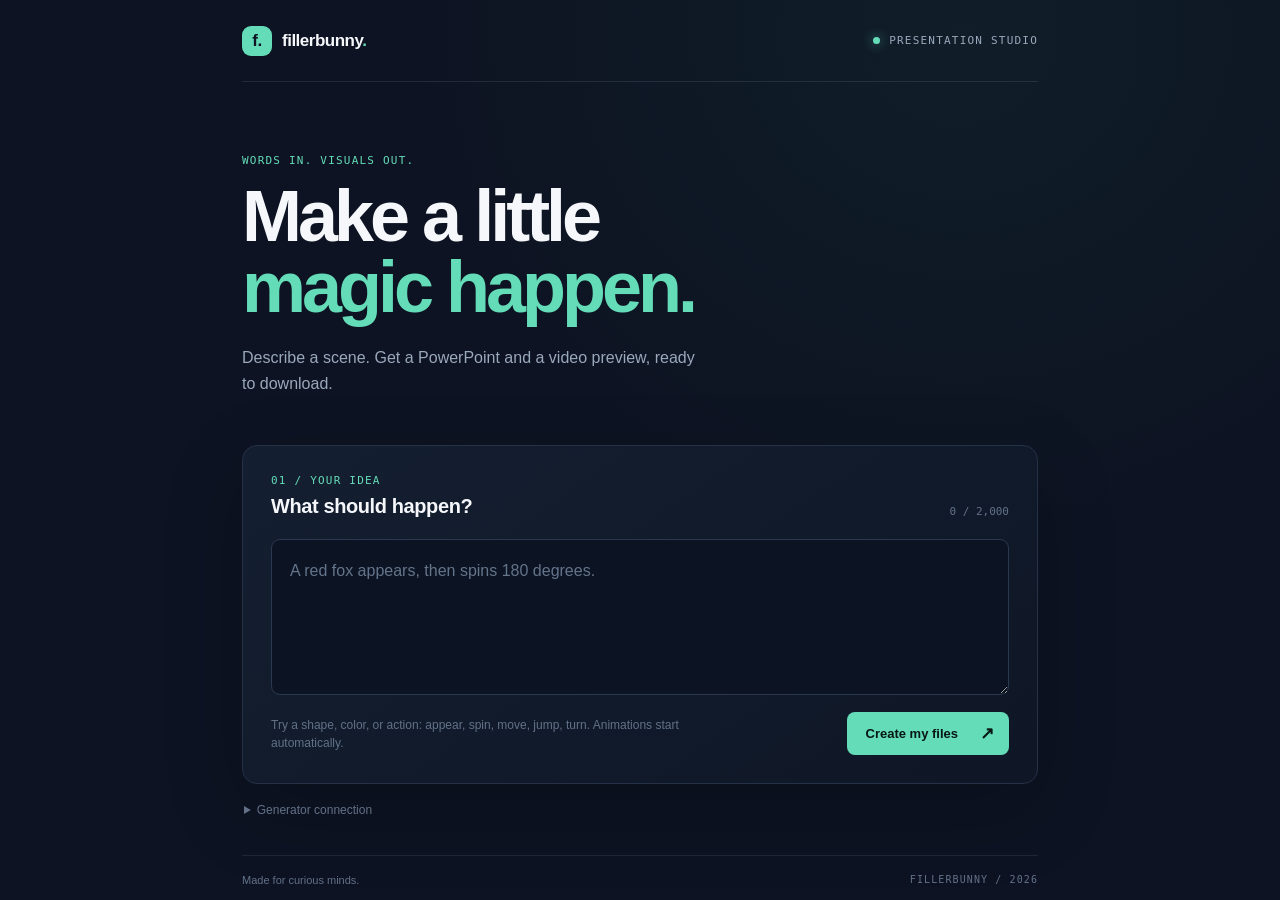
<file: index.html>
<!doctype html>
<html lang="en">
  <head>
    <meta charset="utf-8">
    <meta name="viewport" content="width=device-width, initial-scale=1">
    <meta name="theme-color" content="#0d1322">
    <title>Fillerbunny — Prompt to presentation</title>
    <link rel="stylesheet" href="styles.css">
  </head>
  <body>
    <main class="shell">
      <header class="topbar">
        <a class="brand" href="./" aria-label="Fillerbunny home">
          <span class="brand-mark" aria-hidden="true">f.</span>
          <span>fillerbunny<span class="brand-dot">.</span></span>
        </a>
        <span class="topbar-note"><span class="status-dot"></span> PRESENTATION STUDIO</span>
      </header>

      <section class="hero">
        <p class="eyebrow">WORDS IN. VISUALS OUT.</p>
        <h1>Make a little<br><span>magic happen.</span></h1>
        <p class="intro">Describe a scene. Get a PowerPoint and a video preview, ready to download.</p>
      </section>

      <section class="workspace" aria-labelledby="prompt-heading">
        <div class="workspace-heading">
          <div>
            <p class="eyebrow">01 / YOUR IDEA</p>
            <h2 id="prompt-heading">What should happen?</h2>
          </div>
          <span class="counter" id="char-count">0 / 2,000</span>
        </div>
        <form id="generator-form">
          <label class="sr-only" for="prompt">Describe a scene or animation</label>
          <textarea id="prompt" name="prompt" maxlength="2000" minlength="5" required
            placeholder="A red fox appears, then spins 180 degrees."></textarea>
          <div class="form-footer">
            <span class="hint">Try a shape, color, or action: appear, spin, move, jump, turn. Animations start automatically.</span>
            <button id="generate-button" type="submit">
              <span class="button-label">Create my files</span>
              <span class="button-arrow" aria-hidden="true">↗</span>
            </button>
          </div>
        </form>

        <div id="status" class="status" role="status" aria-live="polite" hidden></div>
        <section id="downloads" class="downloads" aria-labelledby="downloads-heading" hidden>
          <div class="downloads-heading">
            <div>
              <p class="eyebrow">02 / READY TO GO</p>
              <h2 id="downloads-heading">Your files are ready.</h2>
            </div>
            <span id="action-count" class="action-count"></span>
          </div>
          <div class="file-list">
            <a id="pptx-download" class="file-card" href="#">
              <span class="file-icon pptx-icon">P</span>
              <span class="file-copy"><strong>PowerPoint deck</strong><small>Editable .pptx file</small></span>
              <span class="download-arrow" aria-hidden="true">↓</span>
            </a>
            <a id="mp4-download" class="file-card" href="#">
              <span class="file-icon mp4-icon">▶</span>
              <span class="file-copy"><strong>Animation preview</strong><small>Video · .mp4 file</small></span>
              <span class="download-arrow" aria-hidden="true">↓</span>
            </a>
          </div>
          <p class="expiry-note">The PowerPoint contains native animations, and the MP4 previews the action sequence. Fox and dog silhouettes are included; other entities use labeled shapes. Download links last up to one hour and may expire sooner if the free service sleeps or restarts.</p>
        </section>
      </section>

      <details class="connection-settings">
        <summary>Generator connection</summary>
        <label for="api-url">Backend service URL</label>
        <div class="api-row">
          <input id="api-url" type="url" inputmode="url" placeholder="https://your-service.onrender.com">
          <button id="save-api" type="button" class="save-button">Save</button>
        </div>
        <p>Enter your public API URL once. It is saved only in this browser.</p>
      </details>

      <footer class="footer">
        <span>Made for curious minds.</span>
        <span>FILLERBUNNY / 2026</span>
      </footer>
    </main>
    <script src="app.js" defer></script>
  </body>
</html>
</file>
<file: styles.css>
:root {
  color-scheme: dark;
  --ink: #f5f7fa;
  --muted: #9aa8bb;
  --soft: #627188;
  --line: #253147;
  --panel: #111a2b;
  --mint: #64dcb8;
  --navy: #0d1322;
  --mono: "DM Mono", Consolas, monospace;
  --sans: "DM Sans", "Segoe UI", sans-serif;
}

* { box-sizing: border-box; }

body {
  margin: 0;
  background:
    radial-gradient(ellipse at 75% 4%, rgba(35, 91, 83, .15), transparent 34rem),
    var(--navy);
  color: var(--ink);
  font-family: var(--sans);
  min-height: 100vh;
}

.shell { max-width: 860px; margin: 0 auto; padding: 0 32px; }
.topbar { height: 82px; display: flex; align-items: center; justify-content: space-between; border-bottom: 1px solid rgba(154, 168, 187, .15); }
.brand { display: flex; align-items: center; gap: 10px; color: var(--ink); text-decoration: none; font-size: 17px; font-weight: 700; letter-spacing: -.5px; }
.brand-mark { display: grid; width: 30px; height: 30px; place-items: center; border-radius: 9px; color: var(--navy); background: var(--mint); font-weight: 700; }
.brand-dot { color: var(--mint); }
.topbar-note, .eyebrow, .counter, .footer span:last-child { font: 11px var(--mono); letter-spacing: .11em; }
.topbar-note { display: flex; align-items: center; gap: 9px; color: var(--muted); }
.status-dot { width: 7px; height: 7px; border-radius: 50%; background: var(--mint); box-shadow: 0 0 12px rgba(100, 220, 184, .65); }

.hero { padding: 72px 0 48px; }
.eyebrow { margin: 0 0 14px; color: var(--mint); }
h1 { margin: 0; font-size: clamp(44px, 8vw, 72px); line-height: .99; letter-spacing: -4px; font-weight: 600; }
h1 span { color: var(--mint); }
.intro { max-width: 470px; margin: 21px 0 0; color: var(--muted); font-size: 16px; line-height: 1.65; }

.workspace { border: 1px solid var(--line); border-radius: 15px; padding: 28px; background: linear-gradient(145deg, rgba(20, 31, 49, .96), rgba(15, 23, 38, .96)); box-shadow: 0 26px 80px rgba(0, 0, 0, .18); }
.workspace-heading, .downloads-heading { display: flex; align-items: flex-end; justify-content: space-between; gap: 16px; }
.workspace-heading .eyebrow, .downloads-heading .eyebrow { margin-bottom: 8px; }
h2 { margin: 0; font-size: 20px; letter-spacing: -.4px; font-weight: 600; }
.counter { color: var(--soft); letter-spacing: 0; white-space: nowrap; }
textarea { display: block; width: 100%; min-height: 156px; margin-top: 21px; padding: 18px; resize: vertical; border: 1px solid #2a3850; border-radius: 9px; outline: none; background: #0c1423; color: var(--ink); font: 16px/1.6 var(--sans); transition: border-color .2s, box-shadow .2s; }
textarea::placeholder { color: #64748b; }
textarea:focus, input:focus { border-color: var(--mint); box-shadow: 0 0 0 3px rgba(100, 220, 184, .1); }
.form-footer { display: flex; align-items: center; justify-content: space-between; gap: 18px; margin-top: 17px; }
.hint { max-width: 420px; color: var(--soft); font-size: 12px; line-height: 1.5; }
button { font: inherit; }
#generate-button { display: inline-flex; align-items: center; gap: 22px; border: 0; border-radius: 8px; padding: 13px 15px 13px 19px; background: var(--mint); color: #071712; font-size: 13px; font-weight: 700; cursor: pointer; transition: background .2s, transform .2s; white-space: nowrap; }
#generate-button:hover:not(:disabled) { background: #83ebcb; transform: translateY(-1px); }
#generate-button:disabled { opacity: .68; cursor: wait; }
.button-arrow { font-size: 17px; line-height: 1; }

.status { margin-top: 19px; padding: 13px 15px; border-radius: 7px; color: var(--muted); background: rgba(100, 220, 184, .07); font-size: 13px; line-height: 1.5; }
.status.error { color: #ffc0ba; background: rgba(255, 93, 82, .09); }
.status.loading::before { content: ""; display: inline-block; width: 9px; height: 9px; margin-right: 10px; border: 2px solid rgba(100, 220, 184, .3); border-top-color: var(--mint); border-radius: 50%; vertical-align: -1px; animation: spin .8s linear infinite; }
@keyframes spin { to { transform: rotate(360deg); } }

.downloads { margin-top: 33px; padding-top: 26px; border-top: 1px solid var(--line); }
.action-count { color: var(--soft); font: 11px var(--mono); white-space: nowrap; }
.file-list { display: grid; grid-template-columns: repeat(2, minmax(0, 1fr)); gap: 12px; margin-top: 19px; }
.file-card { display: flex; min-height: 78px; align-items: center; gap: 12px; padding: 13px; border: 1px solid #29374d; border-radius: 9px; color: inherit; text-decoration: none; transition: border-color .2s, background .2s; }
.file-card:hover { border-color: var(--mint); background: rgba(100, 220, 184, .04); }
.file-icon { display: grid; width: 38px; height: 38px; flex: 0 0 auto; place-items: center; border-radius: 8px; font: 15px var(--mono); }
.pptx-icon { color: #ffbd97; background: rgba(247, 118, 62, .13); }
.mp4-icon { color: #9ac5ff; background: rgba(82, 153, 255, .13); font-size: 13px; }
.file-copy { display: flex; min-width: 0; flex: 1; flex-direction: column; gap: 4px; }
.file-copy strong { font-size: 12px; font-weight: 600; }
.file-copy small { color: var(--soft); font-size: 11px; }
.download-arrow { color: var(--mint); font-size: 18px; }
.expiry-note { margin: 13px 0 0; color: var(--soft); font-size: 11px; line-height: 1.5; }

.connection-settings { margin: 19px 2px 0; color: var(--muted); font-size: 12px; }
.connection-settings summary { width: fit-content; color: var(--soft); cursor: pointer; }
.connection-settings label { display: block; margin: 14px 0 7px; color: var(--muted); }
.api-row { display: flex; gap: 8px; }
.api-row input { min-width: 0; flex: 1; padding: 10px 12px; border: 1px solid var(--line); border-radius: 6px; outline: 0; background: #0c1423; color: var(--ink); font: 12px var(--mono); }
.save-button { border: 1px solid var(--line); border-radius: 6px; padding: 0 13px; background: #172338; color: var(--ink); cursor: pointer; }
.save-button:hover { border-color: var(--mint); }
.connection-settings p { margin: 8px 0 0; color: var(--soft); font-size: 11px; }
.footer { display: flex; justify-content: space-between; gap: 16px; margin: 38px 0 24px; padding-top: 18px; border-top: 1px solid rgba(154, 168, 187, .13); color: var(--soft); font-size: 11px; }
.footer span:last-child { font-size: 10px; }
.sr-only { position: absolute; width: 1px; height: 1px; overflow: hidden; clip: rect(0, 0, 0, 0); white-space: nowrap; }
[hidden] { display: none !important; }

@media (max-width: 620px) {
  .shell { padding: 0 18px; }
  .topbar { height: 68px; }
  .topbar-note { font-size: 9px; }
  .hero { padding: 53px 0 32px; }
  h1 { letter-spacing: -2.5px; }
  .workspace { padding: 21px 17px; }
  .form-footer { align-items: flex-start; flex-direction: column; }
  #generate-button { width: 100%; justify-content: space-between; }
  .file-list { grid-template-columns: 1fr; }
}
</file>
